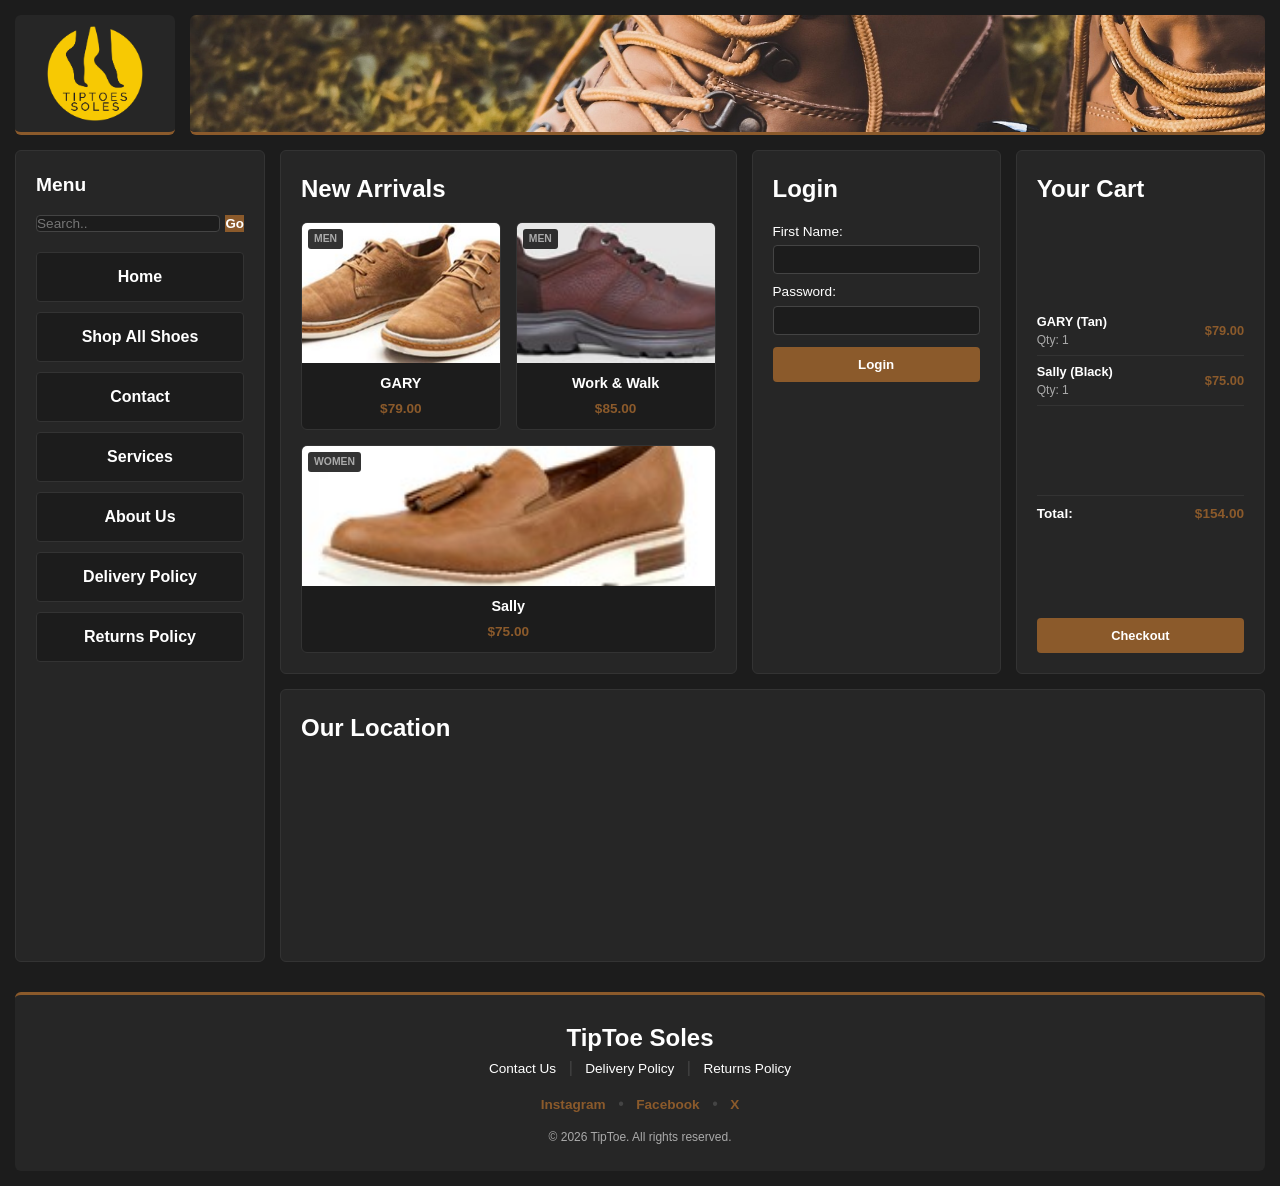
<file: index.html>
<!DOCTYPE html>
<html lang="en-au">
<head>
    <title>TipToe Soles - Premium Footwear</title>
    <meta charset="UTF-8">
    <meta name="viewport" content="width=device-width, initial-scale=1.0">
    <link rel="stylesheet" href="styles.css">
</head>
<body>

<div class="container">
    
    <div class="myLogo" onclick="showPage('home')" style="cursor: pointer;">
        <img src="images/TipToe_Soles_Logo_colour.png" alt="TipToe Soles Logo">
    </div>

    <div class="myHeader">
        <div class="banner-placeholder">
            <img src="images/banner_leather_hiking_boots.jpg" alt="Leather Hiking Boots Banner">
        </div>
    </div>

    <div class="main-workspace">
        
        <div class="left_panel">
            <h1 style="margin-top: 0px; color: #ffffff;">Menu</h1>
            <div style="margin-bottom: 20px; display: flex; gap: 5px;">
                <input type="text" placeholder="Search.." style="flex: 1; min-width: 0;">
                <button type="button" style="background-color: #8b5a2b; color: #ffffff; font-weight: bold; cursor: pointer; border: none;">Go</button>
            </div>
            <ul class="nav-links">
                <li><a href="#" onclick="showPage('home')">Home</a></li>
                <li><a href="#" onclick="showPage('catalog')">Shop All Shoes</a></li>
                <li><a href="#" onclick="showPage('contact')">Contact</a></li>
                <li><a href="#" onclick="showPage('services')">Services</a></li>
                <li><a href="#" onclick="showPage('about')">About Us</a></li>
                <li><a href="#" onclick="showPage('delivery')">Delivery Policy</a></li>
                <li><a href="#" onclick="showPage('policy')">Returns Policy</a></li>
            </ul>
        </div>

        <div class="right-content-wrapper home-view">
            
            <div class="dashboard-top-row">
                <div class="contents-box dynamic-wide">
                    <h2>New Arrivals</h2>
                    <div class="arrivals-even-distribution">
                        <div class="product-card inline-card" onclick="showPage('shoe-gary')">
                            <span class="product-category-tag">Men</span>
                            <div class="product-image-wrapper">
                                <img src="images/Gary_Tan.jpg" alt="GARY">
                            </div>
                            <div class="product-info">
                                <h3>GARY</h3>
                                <p>$79.00</p>
                            </div>
                        </div>
                        <div class="product-card inline-card" onclick="showPage('shoe-work-walk')">
                            <span class="product-category-tag">Men</span>
                            <div class="product-image-wrapper">
                                <img src="images/Work_and_Walk_Chesnut.jpg" alt="Work and Walk">
                            </div>
                            <div class="product-info">
                                <h3>Work & Walk</h3>
                                <p>$85.00</p>
                            </div>
                        </div>
                        <div class="product-card inline-card" onclick="showPage('shoe-sally')">
                            <span class="product-category-tag">Women</span>
                            <div class="product-image-wrapper">
                                <img src="images/Sally_Tan.jpg" alt="Sally">
                            </div>
                            <div class="product-info">
                                <h3>Sally</h3>
                                <p>$75.00</p>
                            </div>
                        </div>
                    </div>
                </div>

                <div class="contents-box compact-box">
                    <form action="#">
                        <h2>Login</h2>
                        <label style="display:block; margin-bottom: 3px; font-size: 0.85rem;">First Name:</label>
                        <input type="text" id="fname1" name="fname1" style="width: 100%; margin-bottom: 8px; padding: 6px;">
                        <label style="display:block; margin-bottom: 3px; font-size: 0.85rem;">Password:</label>
                        <input type="password" id="pass" name="password" style="width: 100%; margin-bottom: 12px; padding: 6px;">
                        <button type="button" style="width: 100%; padding: 10px; background-color: #8b5a2b; color: #ffffff; font-weight: bold; cursor: pointer; border: none; border-radius: 4px;">Login</button>
                    </form>
                </div>
                
                <div class="contents-box compact-box">
                    <h2>Your Cart</h2>
                    <ul class="cart-list">
                        <li class="cart-item">
                            <div class="cart-item-details">
                                <span class="cart-item-name">GARY (Tan)</span>
                                <span class="cart-item-qty">Qty: 1</span>
                            </div>
                            <span class="cart-item-price">$79.00</span>
                        </li>
                        <li class="cart-item">
                            <div class="cart-item-details">
                                <span class="cart-item-name">Sally (Black)</span>
                                <span class="cart-item-qty">Qty: 1</span>
                            </div>
                            <span class="cart-item-price">$75.00</span>
                        </li>
                    </ul>
                    <div class="cart-total-container">
                        <span>Total:</span>
                        <span class="cart-total-price">$154.00</span>
                    </div>
                    <a href="cart.html" class="checkout-btn">Checkout</a>
                </div>
            </div>

            <div class="contents-box full-width-location">
                <h2>Our Location</h2>
                <iframe src="https://www.google.com/maps/embed?pb=!1m18!1m12!1m3!1d3287.496281577349!2d150.7578866!3d-34.51565240000001!2m3!1f0!2f0!3f0!3m2!1i1024!2i768!4f13.1!3m3!1m2!1s0x6b130dfa99749c6b%3A0xc8f094acf620ef1b!2s322%20Avondale%20Rd%2C%20Avondale%20NSW%202530!5e0!3m2!1sen!2sau!4v1781574550909!5m2!1sen!2sau" height="180" style="border:0; border-radius: 4px; width: 100%;" allowfullscreen="" loading="lazy" referrerpolicy="no-referrer-when-downgrade"></iframe>
            </div>

        </div>

        <div class="contents-box full-width-view catalog-view" style="display: none;">
            <button class="back-btn" onclick="showPage('home')">←Back to Home</button>
            <h2>Our Full Collection</h2>
            
            <div class="catalog-section-title">Men's Shoes</div>
            <div class="catalog-grid">
                <div class="product-card" onclick="showPage('shoe-gary')">
                    <span class="product-category-tag">Men</span>
                    <div class="product-image-wrapper">
                        <img src="images/Gary_Tan.jpg" alt="GARY">
                    </div>
                    <div class="product-info">
                        <h3>GARY</h3>
                        <p>$79.00</p>
                    </div>
                </div>
                <div class="product-card" onclick="showPage('shoe-work-walk')">
                    <span class="product-category-tag">Men</span>
                    <div class="product-image-wrapper">
                        <img src="images/Work_and_Walk_Chesnut.jpg" alt="Work and Walk">
                    </div>
                    <div class="product-info">
                        <h3>Work and Walk</h3>
                        <p>$85.00</p>
                    </div>
                </div>
            </div>

            <div class="catalog-section-title">Women's Shoes</div>
            <div class="catalog-grid">
                <div class="product-card" onclick="showPage('shoe-sally')">
                    <span class="product-category-tag">Women</span>
                    <div class="product-image-wrapper">
                        <img src="images/Sally_Tan.jpg" alt="Sally">
                    </div>
                    <div class="product-info">
                        <h3>Sally</h3>
                        <p>$75.00</p>
                    </div>
                </div>
                <div class="product-card" onclick="showPage('shoe-heavenly')">
                    <span class="product-category-tag">Women</span>
                    <div class="product-image-wrapper">
                        <img src="images/Heavenly_Black.jpg" alt="Heavenly">
                    </div>
                    <div class="product-info">
                        <h3>Heavenly</h3>
                        <p>$90.00</p>
                    </div>
                </div>
                <div class="product-card" onclick="showPage('shoe-clancy')">
                    <span class="product-category-tag">Women</span>
                    <div class="product-image-wrapper">
                        <img src="images/Clancy_Blue.jpg" alt="Clancy">
                    </div>
                    <div class="product-info">
                        <h3>Clancy</h3>
                        <p>$59.00</p>
                    </div>
                </div>
            </div>
        </div>

        <div class="contents-box full-width-view shoe-gary-view info-layout" style="display: none;">
            <button class="back-btn" onclick="goBack()">←Back</button>
            <h2>MENS SHOES — GARY</h2>
            <div class="shoe-detail-container">
                <div class="shoe-gallery">
                    <div class="shoe-detail-img"><img src="images/Gary_Tan.jpg" alt="Gary Tan"></div>
                </div>
                <div class="shoe-detail-content">
                    <div class="shoe-specs">
                        <p><strong>Colours:</strong> Tan and midnight</p>
                        <p><strong>Sizes:</strong> US 6, 7, 8, 9, 10, 11</p>
                        <h3 class="shoe-price">$79.00</h3>
                    </div>
                    <p class="shoe-description">
                        Look good, feel great in these comfort sneakers you won't want to take off.
                    </p>
                    <ul class="shoe-bullet-points">
                        <li>Soft leather uppers</li>
                        <li>Breathable mesh lining</li>
                        <li>Removable footbed with soft mesh sock lining</li>
                        <li>Contoured footbed with additional heel padding</li>
                        <li>Orthotic friendly</li>
                    </ul>
                    <div class="materials-box">
                        <h4>Materials & Details</h4>
                        <table class="materials-table">
                            <tr><td>Product Code:</td><td>30213</td></tr>
                            <tr><td>Sole Material:</td><td>Rubber</td></tr>
                            <tr><td>Sock Material:</td><td>Synthetic</td></tr>
                            <tr><td>Lining Material:</td><td>Eco friendly</td></tr>
                            <tr><td>Upper Material:</td><td>Leather</td></tr>
                        </table>
                    </div>
                </div>
            </div>
        </div>

        <div class="contents-box full-width-view shoe-work-walk-view info-layout" style="display: none;">
            <button class="back-btn" onclick="goBack()">←Back</button>
            <h2>MENS SHOES — Work and Walk</h2>
            <div class="shoe-detail-container">
                <div class="shoe-gallery">
                    <div class="shoe-detail-img"><img src="images/Work_and_Walk_Chesnut.jpg" alt="Work Boot"></div>
                </div>
                <div class="shoe-detail-content">
                    <div class="shoe-specs">
                        <p><strong>Colour:</strong> Chestnut</p>
                        <p><strong>Sizes:</strong> US 6, 7, 8, 9, 10, 11</p>
                        <h3 class="shoe-price">$85.00</h3>
                    </div>
                    <p class="shoe-description">
                        Hiking-inspired with everyday style, meet the Work and Walk boot. With leather upper, these lace-up ankle boots are built for long days on your feet. The exterior features our No-Worry leather to protect from scuff, stain and water. Plus, the inside is pretty comfy as well with a soft footbed that hugs your heel for extra support.
                    </p>
                    <ul class="shoe-bullet-points">
                        <li>Upper is scuff, stain & water-resistant</li>
                        <li>Breathable & soft foam backed mesh lining</li>
                        <li>Padded collar is super soft on the heel</li>
                        <li>Pull-tab for easy fitting</li>
                        <li>Metal eyelet detail</li>
                        <li>Footbed hugs your heel for extra support</li>
                        <li>Removable insole to fit your own orthotics</li>
                        <li>Dual Fit. Remove the insole for a wider fit</li>
                    </ul>
                    <div class="materials-box">
                        <h4>Materials & Details</h4>
                        <table class="materials-table">
                            <tr><td>Product Code:</td><td>30144</td></tr>
                            <tr><td>Sole Material:</td><td>Rubber</td></tr>
                            <tr><td>Sock Material:</td><td>Pigskin</td></tr>
                            <tr><td>Lining Material:</td><td>Mesh</td></tr>
                            <tr><td>Upper Material:</td><td>Leather</td></tr>
                        </table>
                    </div>
                </div>
            </div>
        </div>

        <div class="contents-box full-width-view shoe-sally-view info-layout" style="display: none;">
            <button class="back-btn" onclick="goBack()">←Back</button>
            <h2>WOMENS SHOES — SALLY</h2>
            <div class="shoe-detail-container">
                <div class="shoe-gallery">
                    <div class="shoe-detail-img"><img src="images/Sally_Tan.jpg" alt="Sally"></div>
                </div>
                <div class="shoe-detail-content">
                    <div class="shoe-specs">
                        <p><strong>Colour:</strong> Tan and black</p>
                        <p><strong>Sizes:</strong> US 6, 7, 8, 9, 10, 11</p>
                        <h3 class="shoe-price">$75.00</h3>
                    </div>
                    <p class="shoe-description">
                        Sally our new favourite lightweight flat is giving our serious comfort goals, with it's soft semi line uppers and padded arch support.
                    </p>
                    <ul class="shoe-bullet-points">
                        <li>Soft smooth leather uppers</li>
                        <li>Semi lined uppers for a soft unstructured feel</li>
                        <li>Super comfortable insole & padded arch support</li>
                        <li>Super lightweight outsole helps to absorb shock</li>
                        <li>Flexible & grippy outsole</li>
                    </ul>
                    <div class="materials-box">
                        <h4>Materials & Details</h4>
                        <table class="materials-table">
                            <tr><td>Product Code:</td><td>301818</td></tr>
                            <tr><td>Sole Material:</td><td>Phylon rubber</td></tr>
                            <tr><td>Sock Material:</td><td>Pigskin</td></tr>
                            <tr><td>Lining Material:</td><td>Leather/synthetic</td></tr>
                            <tr><td>Upper Material:</td><td>Leather</td></tr>
                        </table>
                    </div>
                </div>
            </div>
        </div>

        <div class="contents-box full-width-view shoe-heavenly-view info-layout" style="display: none;">
            <button class="back-btn" onclick="goBack()">←Back</button>
            <h2>WOMENS SHOES — HEAVENLY</h2>
            <div class="shoe-detail-container">
                <div class="shoe-gallery">
                    <div class="shoe-detail-img"><img src="images/Heavenly_Black.jpg" alt="Heavenly Black"></div>
                </div>
                <div class="shoe-detail-content">
                    <div class="shoe-specs">
                        <p><strong>Colour:</strong> Black</p>
                        <p><strong>Sizes:</strong> US 6, 7, 8, 9, 10, 11</p>
                        <h3 class="shoe-price">$90.00</h3>
                    </div>
                    <p class="shoe-description">
                        Perfect for those on their feet all day who require leather uppers for easy cleaning. Featuring a super flexible and grippy outsole for durability and a soft padded footbed for extra comfort.
                    </p>
                    <ul class="shoe-bullet-points">
                        <li>Soft leather uppers and lightly padded collar</li>
                        <li>Plush footbed for added comfort</li>
                        <li>Recycled heel grip</li>
                        <li>Flexible and grippy outsole with 10% recycled material</li>
                    </ul>
                    <div class="materials-box">
                        <h4>Materials & Details</h4>
                        <table class="materials-table">
                            <tr><td>Product Code:</td><td>21960</td></tr>
                            <tr><td>Sole Material:</td><td>Rubber</td></tr>
                            <tr><td>Sock Material:</td><td>Pigskin</td></tr>
                            <tr><td>Lining Material:</td><td>Unlined</td></tr>
                            <tr><td>Upper Material:</td><td>Leather</td></tr>
                        </table>
                    </div>
                </div>
            </div>
        </div>

        <div class="contents-box full-width-view shoe-clancy-view info-layout" style="display: none;">
            <button class="back-btn" onclick="goBack()">←Back</button>
            <h2>WOMENS SHOES — CLANCY</h2>
            <div class="shoe-detail-container">
                <div class="shoe-gallery">
                    <div class="shoe-detail-img"><img src="images/Clancy_Blue.jpg" alt="Clancy Blue"></div>
                </div>
                <div class="shoe-detail-content">
                    <div class="shoe-specs">
                        <p><strong>Colour:</strong> Blue</p>
                        <p><strong>Sizes:</strong> US 6, 7, 8, 9, 10, 11</p>
                        <h3 class="shoe-price">$59.00</h3>
                    </div>
                    <p class="shoe-description">
                        The Clancy sandal allows air circulation due to the holes on each side. These sandals provide support to tired feet. The arch support design eliminates any strain or imbalance. Stretchable mesh fabric allows an easy fit. Memory foam insoles.
                    </p>
                    <div class="materials-box">
                        <h4>Materials & Details</h4>
                        <table class="materials-table">
                            <tr><td>Product Code:</td><td>30182</td></tr>
                            <tr><td>Sole Material:</td><td>Rubber</td></tr>
                            <tr><td>Sock Material:</td><td>Pigskin</td></tr>
                            <tr><td>Lining Material:</td><td>Unlined</td></tr>
                            <tr><td>Upper Material:</td><td>Leather</td></tr>
                        </table>
                    </div>
                </div>
            </div>
        </div>

        <div class="contents-box full-width-view info-layout about-view" style="display: none;">
            <h2>About Us</h2>
            <p>TipToe Soles is an Australian owned and operated company providing premium footwear layouts.</p>
        </div>

        <div class="contents-box full-width-view info-layout services-view" style="display: none;">
            <h2>Our Services</h2>
            <p>Custom fittings and shoe preservation guides.</p>
        </div>

        <div class="contents-box full-width-view info-layout delivery-view" style="display: none;">
            <h2>Delivery Policy</h2>
            <p>Dispatch details across regional and metro standard options.</p>
        </div>

        <div class="contents-box full-width-view info-layout policy-view" style="display: none;">
            <h2>Returns and Exchange Policy</h2>
            <p>Free change of mind returns within 28 days of purchase.</p>
        </div>

        <div class="contents-box full-width-view info-layout contact-view" style="display: none;">
            <h2>Contact Details</h2>
            <p>322 Avondale Road, Enfield NSW 2133</p>
        </div>

    </div>

    <div class="myFooter">
        <h2>TipToe Soles</h2>
        <div class="footer-nav-links">
            <a href="#" onclick="showPage('contact')">Contact Us</a>
            <span class="divider">|</span>
            <a href="#" onclick="showPage('delivery')">Delivery Policy</a>
            <span class="divider">|</span>
            <a href="#" onclick="showPage('policy')">Returns Policy</a>
        </div>
        
        <div class="footer-social-links">
            <a href="https://www.instagram.com" target="_blank" rel="noopener">Instagram</a>
            <span class="divider">•</span>
            <a href="https://www.facebook.com" target="_blank" rel="noopener">Facebook</a>
            <span class="divider">•</span>
            <a href="https://www.x.com" target="_blank" rel="noopener">X</a>
        </div>
        
        <p class="copyright">© 2026 TipToe. All rights reserved.</p>
    </div>
</div>

<script>
    var currentOrigin = 'home';

    function showPage(pageId) {
        if (pageId === 'home' || pageId === 'catalog') {
            currentOrigin = pageId;
        }

        var views = document.querySelectorAll('.right-content-wrapper, .catalog-view, .about-view, .services-view, .delivery-view, .policy-view, .contact-view, .shoe-gary-view, .shoe-work-walk-view, .shoe-sally-view, .shoe-heavenly-view, .shoe-clancy-view');
        views.forEach(function(el) { el.style.display = 'none'; });

        if (pageId === 'home') {
            document.querySelector('.right-content-wrapper').style.display = '';
        } else {
            var targetClass = '.' + pageId + '-view';
            var activeViews = document.querySelectorAll(targetClass);
            if (activeViews.length > 0) {
                activeViews.forEach(function(el) { el.style.display = ''; });
            }
        }

        if (pageId === 'contact' || pageId === 'policy' || pageId === 'delivery' || pageId === 'catalog' || pageId.substring(0, 5) === 'shoe-') {
            window.scrollTo({ top: 0, behavior: 'smooth' });
        }
    }

    function goBack() {
        showPage(currentOrigin);
    }
</script>

</body>
</html>
</file>
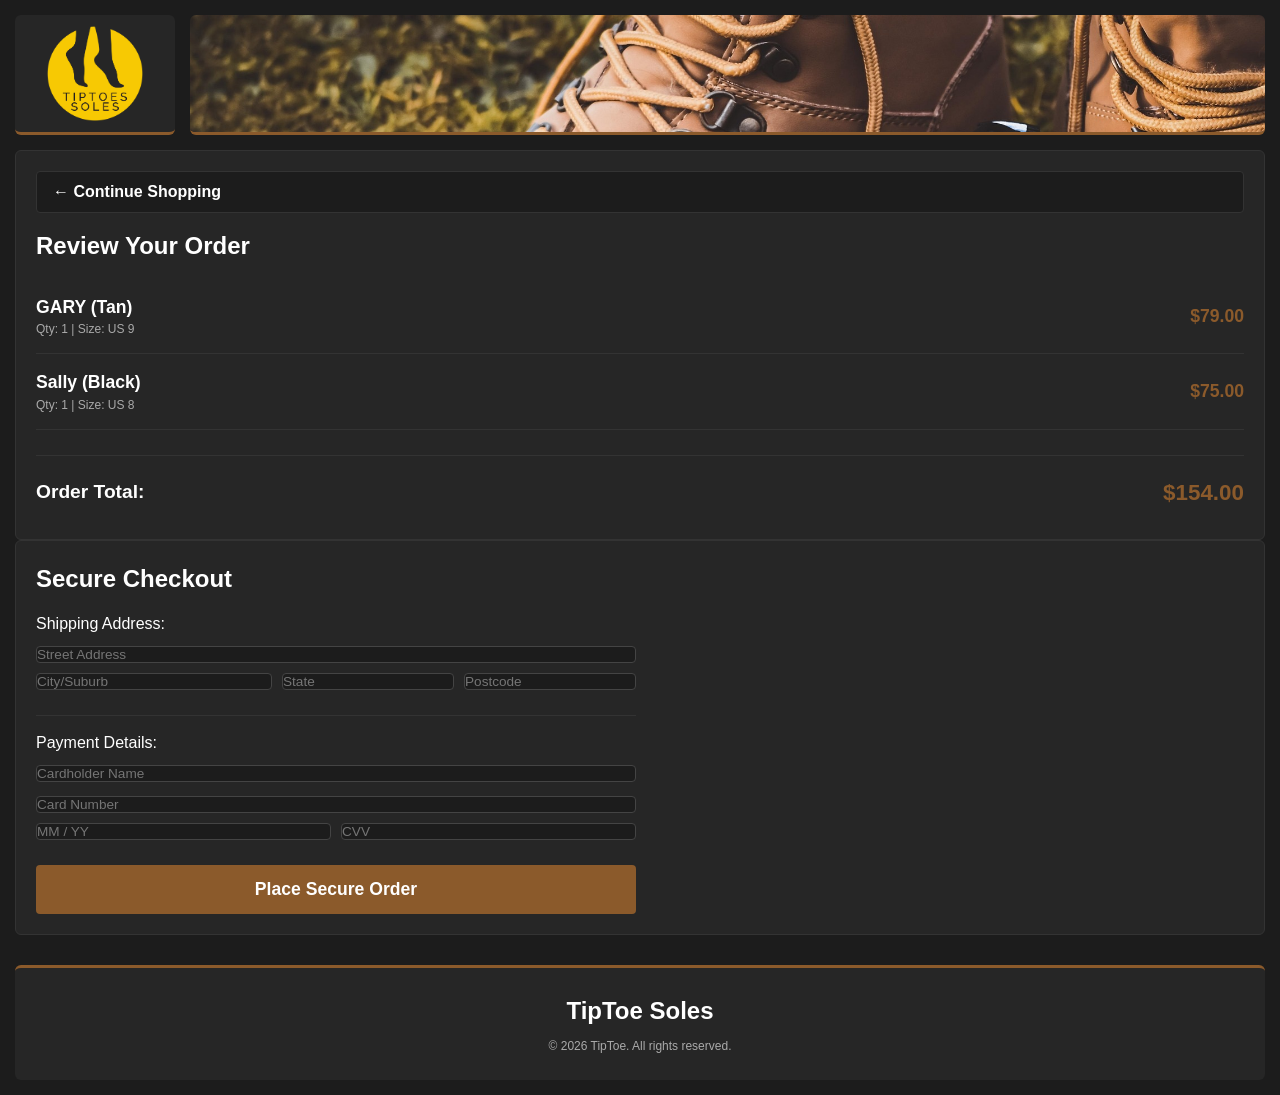
<file: cart.html>
<!DOCTYPE html>
<html lang="en-au">
<head>
    <title>Your Cart - TipToe Soles</title>
    <meta charset="UTF-8">
    <meta name="viewport" content="width=device-width, initial-scale=1.0">
    <link rel="stylesheet" href="styles.css">
</head>
<body>

<div class="container">
    
    <div class="myLogo">
        <img src="images/TipToe_Soles_Logo_colour.png" alt="TipToe Soles Logo">
    </div>

    <div class="myHeader">
        <div class="banner-placeholder">
            <img src="images/banner_leather_hiking_boots.jpg" alt="Leather Hiking Boots Banner">
        </div>
    </div>

    <div style="display: flex; width: 100%; flex-wrap: wrap; gap: 15px;">
        
        <div class="content-area full-width-view">
            <div class="contents-box">
                <a href="index.html" class="back-btn">← Continue Shopping</a>
                <h2>Review Your Order</h2>
                
                <ul class="cart-list">
                    <li class="cart-item" style="padding: 15px 0;">
                        <div class="cart-item-details">
                            <span class="cart-item-name" style="font-size: 1.1rem;">GARY (Tan)</span>
                            <span class="cart-item-qty">Qty: 1 | Size: US 9</span>
                        </div>
                        <span class="cart-item-price" style="font-size: 1.1rem;">$79.00</span>
                    </li>
                    <li class="cart-item" style="padding: 15px 0;">
                        <div class="cart-item-details">
                            <span class="cart-item-name" style="font-size: 1.1rem;">Sally (Black)</span>
                            <span class="cart-item-qty">Qty: 1 | Size: US 8</span>
                        </div>
                        <span class="cart-item-price" style="font-size: 1.1rem;">$75.00</span>
                    </li>
                </ul>

                <div class="cart-total-container" style="margin-top: 25px; padding-top: 20px;">
                    <span style="font-size: 1.2rem;">Order Total:</span>
                    <span class="cart-total-price" style="font-size: 1.4rem;">$154.00</span>
                </div>
            </div>

            <div class="contents-box">
                <h2>Secure Checkout</h2>
                <form action="#" style="display: flex; flex-direction: column; gap: 15px; max-width: 600px;">
                    <div>
                        <label style="display:block; margin-bottom: 6px;">Shipping Address:</label>
                        <input type="text" placeholder="Street Address" style="width: 100%; margin-bottom: 10px;" required>
                        <div style="display: flex; gap: 10px;">
                            <input type="text" placeholder="City/Suburb" style="flex: 2;" required>
                            <input type="text" placeholder="State" style="flex: 1;" required>
                            <input type="text" placeholder="Postcode" style="flex: 1;" required>
                        </div>
                    </div>
                    
                    <div style="border-top: 1px solid #333333; padding-top: 15px; margin-top: 10px;">
                        <label style="display:block; margin-bottom: 6px;">Payment Details:</label>
                        <input type="text" placeholder="Cardholder Name" style="width: 100%; margin-bottom: 10px;" required>
                        <input type="text" placeholder="Card Number" style="width: 100%; margin-bottom: 10px;" required>
                        <div style="display: flex; gap: 10px;">
                            <input type="text" placeholder="MM / YY" style="flex: 1;" required>
                            <input type="text" placeholder="CVV" style="flex: 1;" required>
                        </div>
                    </div>

                    <button type="submit" style="width: 100%; padding: 14px; background-color: #8b5a2b; color: #ffffff; font-weight: bold; cursor: pointer; border: none; font-size: 1.1rem; margin-top: 10px; border-radius: 4px;">
                        Place Secure Order
                    </button>
                </form>
            </div>
        </div>
    </div>

    <div class="myFooter">
        <h2>TipToe Soles</h2>
        <p class="copyright">© 2026 TipToe. All rights reserved.</p>
    </div>
</div>

</body>
</html>
</file>
<file: styles.css>
/* ==========================================================================
   1. Base Setup & Fluid Full-Width Settings
   ========================================================================== */
* {
    box-sizing: border-box; 
    margin: 0;
    padding: 0;
}   

body {
    font-family: Arial, sans-serif;
    padding: 15px;
    background-color: #1c1c1c; 
    color: #ffffff; 
    line-height: 1.5;
}

.container {
    display: flex;
    flex-wrap: wrap;
    gap: 15px;
    width: 100%;
    margin: 0 auto;
}

/* ==========================================================================
   2. Header & Branding Section
   ========================================================================== */
.myLogo {
    width: 100%;
    height: 120px;
    background-color: #262626; 
    display: flex;
    justify-content: center;
    align-items: center;
    border-radius: 6px;
    border-bottom: 3px solid #8b5a2b; 
    overflow: hidden; 
}

.myLogo img {
    height: 90%;
    width: auto;
    object-fit: contain; 
    padding: 5px; 
    display: block;
}

.myHeader {
    width: 100%;
    height: 120px;
    background-color: #262626; 
    border-radius: 6px;
    border-bottom: 3px solid #8b5a2b; 
    overflow: hidden; 
}

.banner-placeholder img {
    width: 100%;
    height: 100%;
    object-fit: cover; 
    display: block;
}

/* ==========================================================================
   3. Workspace Fluid Layout Engines
   ========================================================================== */
.main-workspace {
    width: 100%;
    display: flex;
    flex-direction: column;
    gap: 15px;
}

.left_panel {
    width: 100%; 
    padding: 20px;
    background-color: #262626;
    border: 1px solid #333333;
    border-radius: 6px;
}

.left_panel h1 {
    font-size: 1.2rem;
    margin-bottom: 15px;
    color: #ffffff;
}

.nav-links {
    list-style: none;
    display: flex;
    flex-direction: column;
    gap: 10px;
}

.nav-links a {
    text-decoration: none;
    color: #ffffff;
    font-weight: bold;
    display: block;
    padding: 12px;
    background-color: #1c1c1c;
    border-radius: 4px;
    text-align: center;
    transition: background-color 0.2s ease, border-color 0.2s ease;
    border: 1px solid #333333;
}

.nav-links a:hover {
    background-color: #8b5a2b; 
    border-color: #8b5a2b;
}

.right-content-wrapper {
    width: 100%;
    display: flex;
    flex-direction: column;
    gap: 15px;
}

.dashboard-top-row {
    width: 100%;
    display: flex;
    flex-direction: column;
    gap: 15px;
}

.contents-box {
    padding: 20px;
    background-color: #262626;
    border: 1px solid #333333;
    border-radius: 6px;
    display: flex;
    flex-direction: column;
}

.contents-box h2 {
    margin-top: 0;
    margin-bottom: 15px;
    color: #ffffff; 
}

.info-layout {
    justify-content: flex-start !important;
}
.info-layout p {
    margin-top: 10px;
}

.full-width-location {
    width: 100%;
}

/* ==========================================================================
   4. FIX: New Arrivals Fluid Even Distribution Layout Engine
   ========================================================================== */
.arrivals-even-distribution {
    display: flex;
    flex-wrap: wrap;
    gap: 15px;
    width: 100%;
    justify-content: space-between; /* Dynamically spaces out items, dropping the gap */
}

/* Allows card blocks to expand uniformly into their respective thirds */
.inline-card {
    flex: 1 1 calc(33.333% - 10px); 
    min-width: 130px; /* Keeps layout friendly on shrinking portable views */
}

/* ==========================================================================
   5. Catalog & Shared Component Cards
   ========================================================================== */
.catalog-grid {
    display: grid;
    grid-template-columns: repeat(auto-fit, minmax(200px, 1fr));
    gap: 15px;
    margin-top: 10px;
}

.catalog-section-title {
    color: #8b5a2b;
    font-size: 1.3rem;
    margin: 25px 0 10px 0;
    border-bottom: 1px solid #333333;
    padding-bottom: 5px;
    font-weight: bold;
}

.product-card {
    background-color: #1c1c1c;
    border: 1px solid #333333;
    border-radius: 6px;
    overflow: hidden;
    transition: transform 0.2s ease, border-color 0.2s ease, box-shadow 0.2s ease;
    cursor: pointer;
    position: relative;
}

.product-card:hover {
    transform: translateY(-4px); 
    border-color: #8b5a2b; 
    box-shadow: 0 6px 15px rgba(139, 90, 43, 0.25); 
}

.product-image-wrapper {
    width: 100%;
    height: 140px;
    background-color: #262626;
    overflow: hidden;
}

.product-image-wrapper img {
    width: 100%;
    height: 100%;
    object-fit: cover;
    transition: transform 0.2s ease;
}

.product-card:hover .product-image-wrapper img {
    transform: scale(1.05); 
}

.product-category-tag {
    position: absolute;
    top: 6px;
    left: 6px;
    background-color: rgba(0, 0, 0, 0.8);
    color: #aaaaaa;
    font-size: 0.65rem;
    padding: 2px 6px;
    border-radius: 3px;
    font-weight: bold;
    text-transform: uppercase;
    z-index: 2;
}

.product-info {
    padding: 10px;
    text-align: center;
}

.product-info h3 {
    margin-bottom: 4px;
    font-size: 0.9rem;
    color: #ffffff;
    white-space: nowrap;
    overflow: hidden;
    text-overflow: ellipsis;
}

.product-info p {
    font-size: 0.85rem;
    color: #8b5a2b; 
    font-weight: bold;
}

/* ==========================================================================
   6. Shopping Cart Widget Elements
   ========================================================================== */
.cart-list {
    list-style: none;
}

.cart-item {
    display: flex;
    justify-content: space-between;
    align-items: center;
    padding: 6px 0;
    border-bottom: 1px solid #333333;
    font-size: 0.8rem;
}

.cart-item-details {
    display: flex;
    flex-direction: column;
}

.cart-item-name {
    font-weight: bold;
    color: #ffffff;
}

.cart-item-qty {
    font-size: 0.75rem;
    color: #aaaaaa;
}

.cart-item-price {
    color: #8b5a2b;
    font-weight: bold;
}

.cart-total-container {
    display: flex;
    justify-content: space-between;
    align-items: center;
    padding-top: 8px;
    border-top: 1px solid #333333;
    font-weight: bold;
    margin-top: 5px;
    margin-bottom: 10px;
    font-size: 0.85rem;
}

.cart-total-price {
    color: #8b5a2b;
}

.checkout-btn {
    display: block;
    width: 100%;
    padding: 8px;
    background-color: #8b5a2b;
    color: #ffffff !important;
    text-decoration: none;
    text-align: center;
    font-weight: bold;
    font-size: 0.8rem;
    border-radius: 4px;
    transition: background-color 0.2s;
}

.checkout-btn:hover {
    background-color: #a06c3a;
}

/* ==========================================================================
   7. General Input / Interaction Components
   ========================================================================== */
input[type="text"], input[type="password"] {
    background-color: #1c1c1c;
    border: 1px solid #444444;
    color: #ffffff;
    border-radius: 4px;
    font-size: 0.85rem;
}

input:focus {
    outline: 1px solid #8b5a2b;
    border-color: #8b5a2b;
}

.back-btn {
    display: inline-block;
    margin-bottom: 15px;
    padding: 8px 16px;
    background-color: #1c1c1c;
    color: #ffffff;
    text-decoration: none;
    border-radius: 4px;
    border: 1px solid #333333;
    font-weight: bold;
    cursor: pointer;
}

.back-btn:hover {
    background-color: #8b5a2b;
}

.shoe-detail-container {
    display: flex;
    flex-wrap: wrap;
    gap: 20px;
}

.shoe-detail-img img {
    width: 100%;
    border-radius: 6px;
}

/* ==========================================================================
   8. Shared Layout Footer & Social Adjustments
   ========================================================================== */
.myFooter {
    width: 100%;
    padding: 25px 20px;
    background-color: #262626;
    border-top: 3px solid #8b5a2b;
    text-align: center;
    margin-top: 15px;
    border-radius: 6px;
}

.footer-nav-links a {
    color: #ffffff;
    text-decoration: none;
    font-size: 0.85rem;
}

.footer-nav-links .divider,
.footer-social-links .divider {
    color: #444444;
    margin: 0 8px;
}

.footer-social-links {
    margin: 12px 0;
}

.footer-social-links a {
    color: #8b5a2b;
    text-decoration: none;
    font-size: 0.85rem;
    font-weight: bold;
    transition: color 0.2s ease;
}

.footer-social-links a:hover {
    color: #ffffff;
}

.copyright {
    font-size: 0.75rem;
    color: #aaaaaa;
    margin-top: 8px;
}

/* ==========================================================================
   9. Desktop Screen Layout Engine (100% Fluid Edge-to-Edge Mechanics)
   ========================================================================== */
@media (min-width: 992px) {
    .myLogo {
        width: 160px;
    }
    .myHeader {
        flex: 1;
        width: auto;
    }

    .main-workspace {
        display: flex;
        flex-direction: row;
        align-items: stretch;
        width: 100%;
    }

    .left_panel {
        width: 250px;
        flex-shrink: 0;
    }
    
    .right-content-wrapper {
        flex: 1;
        display: flex;
        flex-direction: column;
        gap: 15px;
    }

    .dashboard-top-row {
        display: flex;
        flex-direction: row;
        gap: 15px;
        align-items: stretch;
        width: 100%;
    }

    .dynamic-wide {
        flex: 2; 
    }

    .compact-box {
        flex: 1; 
    }

    .contents-box {
        justify-content: space-between; 
    }

    .full-width-view {
        width: 100%;
    }
}
</file>
